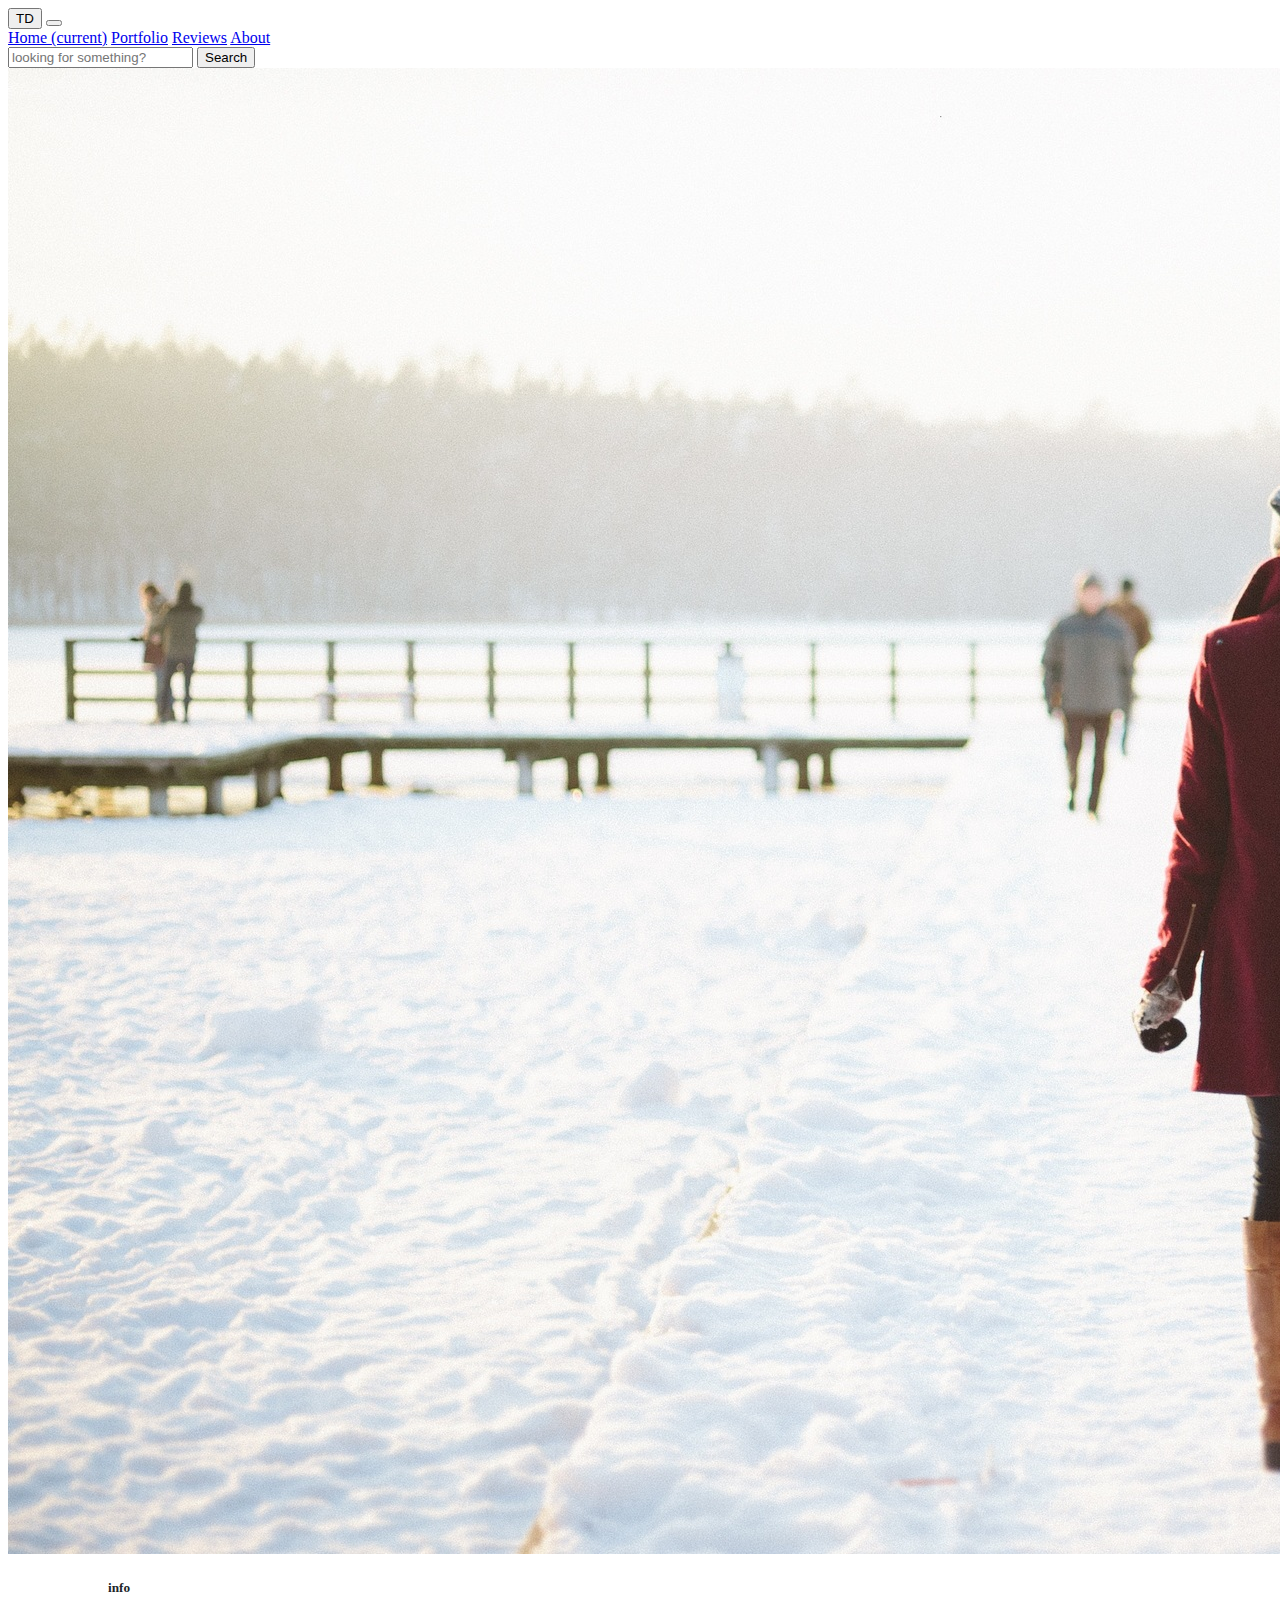
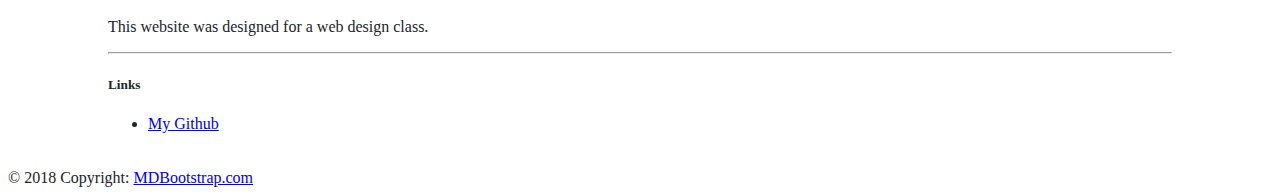
<file: index.html>
<!DOCTYPE html>
<html>
<head>
  <title>Taylor's Photo Site</title>
  <link rel="stylesheet" type="text/css" href="mystyle.css">
  <link rel="stylesheet" href="https://stackpath.bootstrapcdn.com/bootstrap/4.2.1/css/bootstrap.min.css" integrity="sha384-GJzZqFGwb1QTTN6wy59ffF1BuGJpLSa9DkKMp0DgiMDm4iYMj70gZWKYbI706tWS" crossorigin="anonymous">
  <script src="https://stackpath.bootstrapcdn.com/bootstrap/4.2.1/js/bootstrap.min.js" integrity="sha384-B0UglyR+jN6CkvvICOB2joaf5I4l3gm9GU6Hc1og6Ls7i6U/mkkaduKaBhlAXv9k" crossorigin="anonymous"></script>
</head>

<body>
  <nav class="navbar navbar-expand-lg sticky-top navbar-dark bg-dark">
    <button class="btn btn-outline-light my-2 my-sm-0">TD</button>
    <button class="navbar-toggler" type="button" data-toggle="collapse" data-target="#navbarNavAltMarkup" aria-controls="navbarNavAltMarkup" aria-expanded="false" aria-label="Toggle navigation">
      <span class="navbar-toggler-icon"></span>
    </button>
    <div class="collapse navbar-collapse" id="navbarNavAltMarkup">
      <div class="navbar-nav">
        <a class="nav-item nav-link active" href="index.html">Home <span class="sr-only">(current)</span></a>
        <a class="nav-item nav-link" href="portfolio.html">Portfolio</a>
        <a class="nav-item nav-link" href="reviews.html">Reviews</a>
        <a class="nav-item nav-link" href="about.html">About</a>
      </div>
    </div>
    <form class="form-inline">
      <input class="form-control mr-sm-2" type="search" placeholder="looking for something?" aria-label="Search">
      <button class="btn btn-outline-light my-2 my-sm-0" type="submit">Search</button>
    </form>
  </nav>
  <div class="main">
    <div style="padding-right: 0px">
        <img src="img/snow.jpg" class="img-fluid" alt="me">
      </div>
  </div>

  <!-- Footer -->
  <footer class="page-footer font-small blue pt-4">

    <!-- Footer Links -->
    <div class="container-fluid text-center text-md-left">

      <!-- Grid row -->
      <div class="row">

        <!-- Grid column -->
        <div class="col-md-6 mt-md-0 mt-3">

          <!-- Content -->
          <h5 class="text-uppercase">info</h5>
          <p>This website was designed for a web design class.</p>

        </div>
        <!-- Grid column -->

        <hr class="clearfix w-100 d-md-none pb-3">

        <!-- Grid column -->
        <div class="col-md-3 mb-md-0 mb-3">


          </div>
          <!-- Grid column -->

          <!-- Grid column -->
          <div class="col-md-3 mb-md-0 mb-3">
            <!-- Links -->
            <h5 class="text-uppercase">Links</h5>

            <ul class="list-unstyled">
              <li>
                <a href="https://github.com/BYU-CS-260-Winter-2019/lab-1-jtaylordall">My Github</a>
              </li>


          </div>
          <!-- Grid column -->

        </div>
        <!-- Grid row -->

      </div>
      <!-- Footer Links -->

      <!-- Copyright -->
      <div class="footer-copyright text-center py-3">© 2018 Copyright:
        <a href="https://mdbootstrap.com/education/bootstrap/"> MDBootstrap.com</a>
      </div>
      <!-- Copyright -->

    </footer>
    <!-- Footer -->


</body>
</html>
</file>
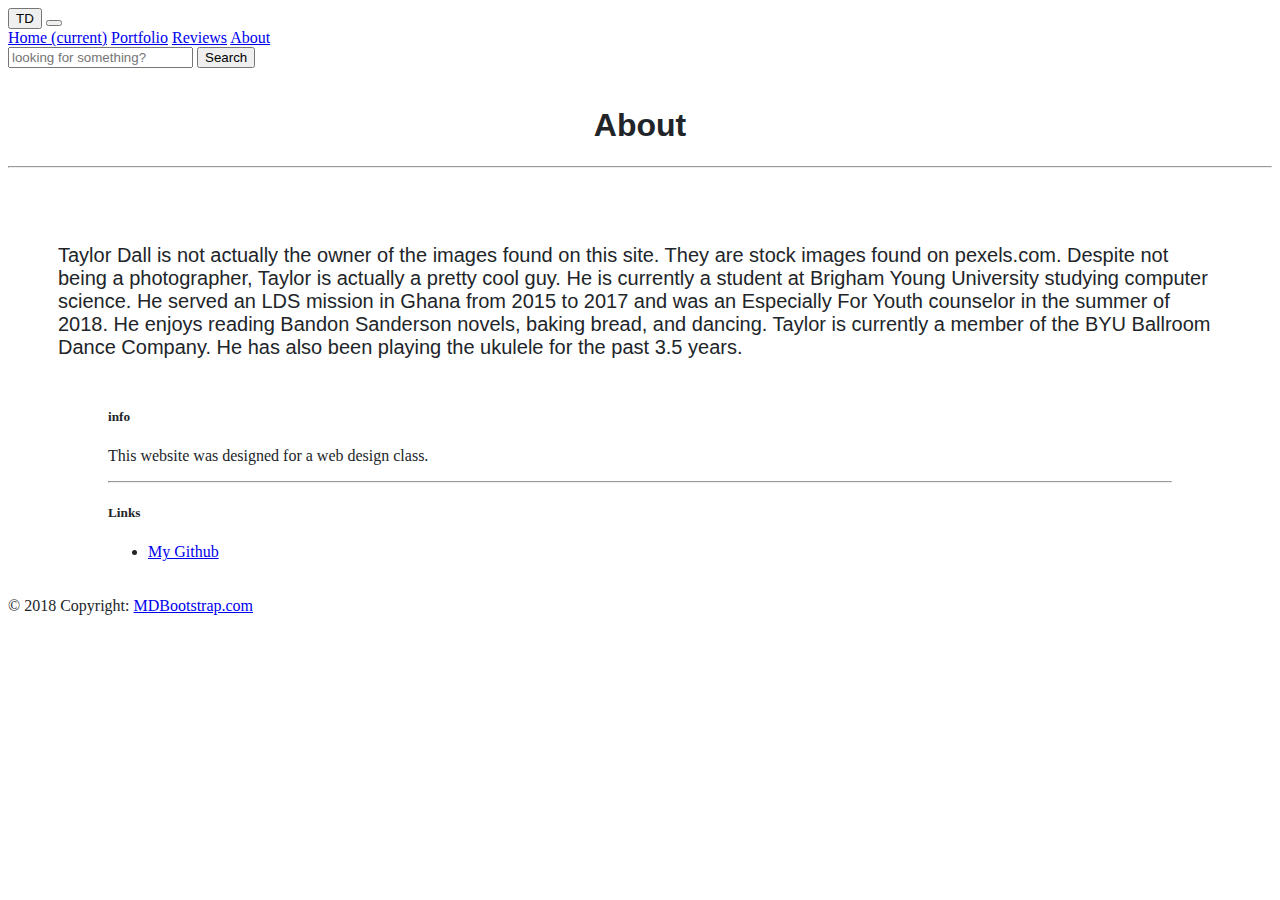
<file: about.html>
<!DOCTYPE html>
<html>
<head>
  <title>Taylor's Photo Site</title>
  <link rel="stylesheet" type="text/css" href="mystyle.css">
  <link rel="stylesheet" href="https://stackpath.bootstrapcdn.com/bootstrap/4.2.1/css/bootstrap.min.css" integrity="sha384-GJzZqFGwb1QTTN6wy59ffF1BuGJpLSa9DkKMp0DgiMDm4iYMj70gZWKYbI706tWS" crossorigin="anonymous">
  <script src="https://stackpath.bootstrapcdn.com/bootstrap/4.2.1/js/bootstrap.min.js" integrity="sha384-B0UglyR+jN6CkvvICOB2joaf5I4l3gm9GU6Hc1og6Ls7i6U/mkkaduKaBhlAXv9k" crossorigin="anonymous"></script>
</head>

<body>

  <nav class="navbar navbar-expand-lg sticky-top navbar-dark bg-dark">

    <button class="btn btn-outline-light my-2 my-sm-0">TD</button>

    <button class="navbar-toggler" type="button" data-toggle="collapse" data-target="#navbarNavAltMarkup" aria-controls="navbarNavAltMarkup" aria-expanded="false" aria-label="Toggle navigation">
      <span class="navbar-toggler-icon"></span>
    </button>

    <div class="collapse navbar-collapse" id="navbarNavAltMarkup">
      <div class="navbar-nav">
        <a class="nav-item nav-link" href="index.html">Home <span class="sr-only">(current)</span></a>
        <a class="nav-item nav-link" href="portfolio.html">Portfolio</a>
        <a class="nav-item nav-link" href="reviews.html">Reviews</a>
        <a class="nav-item nav-link active" href="about.html">About</a>
      </div>

    </div>

    <form class="form-inline">
      <input class="form-control mr-sm-2" type="search" placeholder="looking for something?" aria-label="Search">
      <button class="btn btn-outline-light my-2 my-sm-0" type="submit">Search</button>
    </form>

  </nav>

  <br>
  <h1 class="main port">About</h1>
  <hr>
  <br>

  <div class="ab main">
    <p>Taylor Dall is not actually the owner of the images found on this site.
      They are stock images found on pexels.com. Despite not being a
      photographer, Taylor is actually a pretty cool guy. He is currently a
      student at Brigham Young University studying computer science. He served
      an LDS mission in Ghana from 2015 to 2017 and was an Especially For Youth
      counselor in the summer of 2018. He enjoys reading Bandon Sanderson
      novels, baking bread, and dancing. Taylor is currently a member of the BYU
      Ballroom Dance Company. He has also been playing the ukulele for the past
      3.5 years.

    </p>
  </div>

  <!-- Footer -->
  <footer class="page-footer font-small blue pt-4" style="float: bottom">

    <!-- Footer Links -->
    <div class="container-fluid text-center text-md-left">

      <!-- Grid row -->
      <div class="row">

        <!-- Grid column -->
        <div class="col-md-6 mt-md-0 mt-3">

          <!-- Content -->
          <h5 class="text-uppercase">info</h5>
          <p>This website was designed for a web design class.</p>

        </div>
        <!-- Grid column -->

        <hr class="clearfix w-100 d-md-none pb-3">

        <!-- Grid column -->
        <div class="col-md-3 mb-md-0 mb-3">


          </div>
          <!-- Grid column -->

          <!-- Grid column -->
          <div class="col-md-3 mb-md-0 mb-3">
            <!-- Links -->
            <h5 class="text-uppercase">Links</h5>

            <ul class="list-unstyled">
              <li>
                <a href="https://github.com/BYU-CS-260-Winter-2019/lab-1-jtaylordall">My Github</a>
              </li>


          </div>
          <!-- Grid column -->

        </div>
        <!-- Grid row -->

      </div>
      <!-- Footer Links -->

      <!-- Copyright -->
      <div class="footer-copyright text-center py-3">© 2018 Copyright:
        <a href="https://mdbootstrap.com/education/bootstrap/"> MDBootstrap.com</a>
      </div>
      <!-- Copyright -->

    </footer>
    <!-- Footer -->

</body>
</html>
</file>
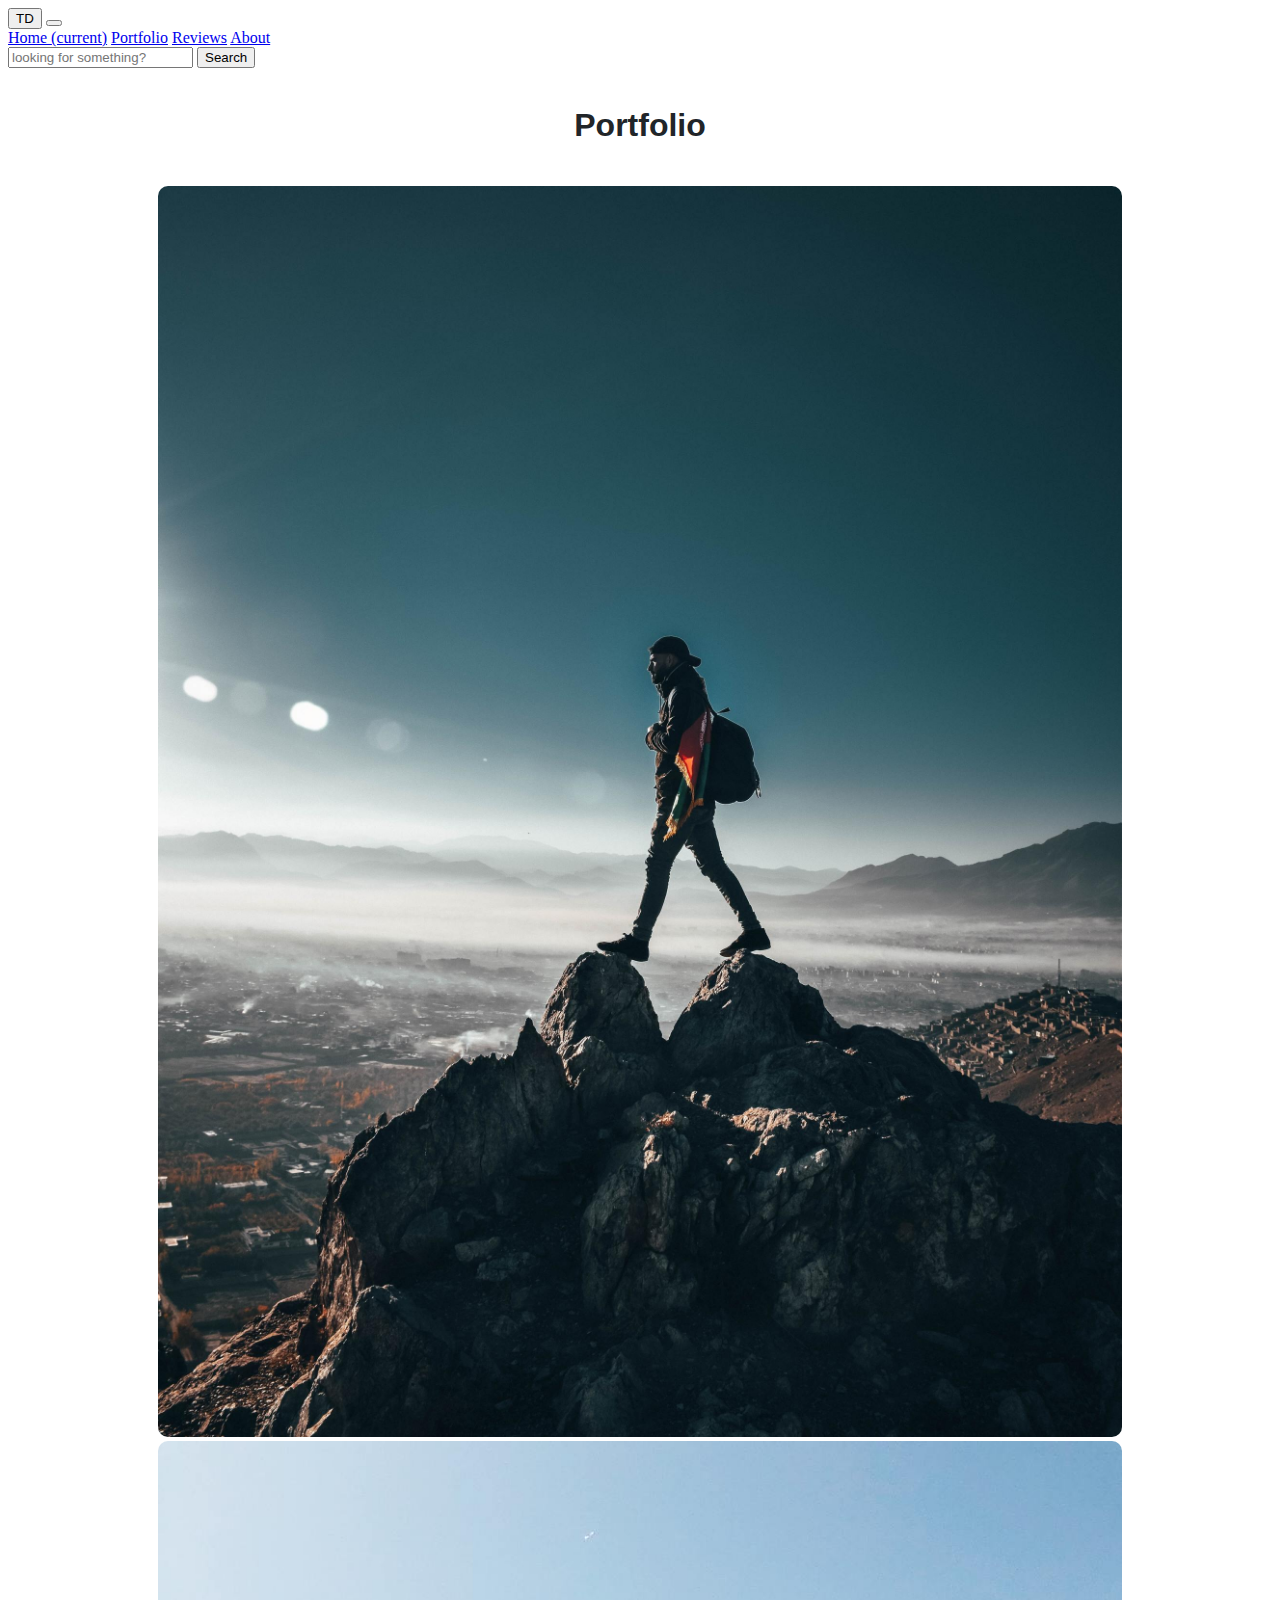
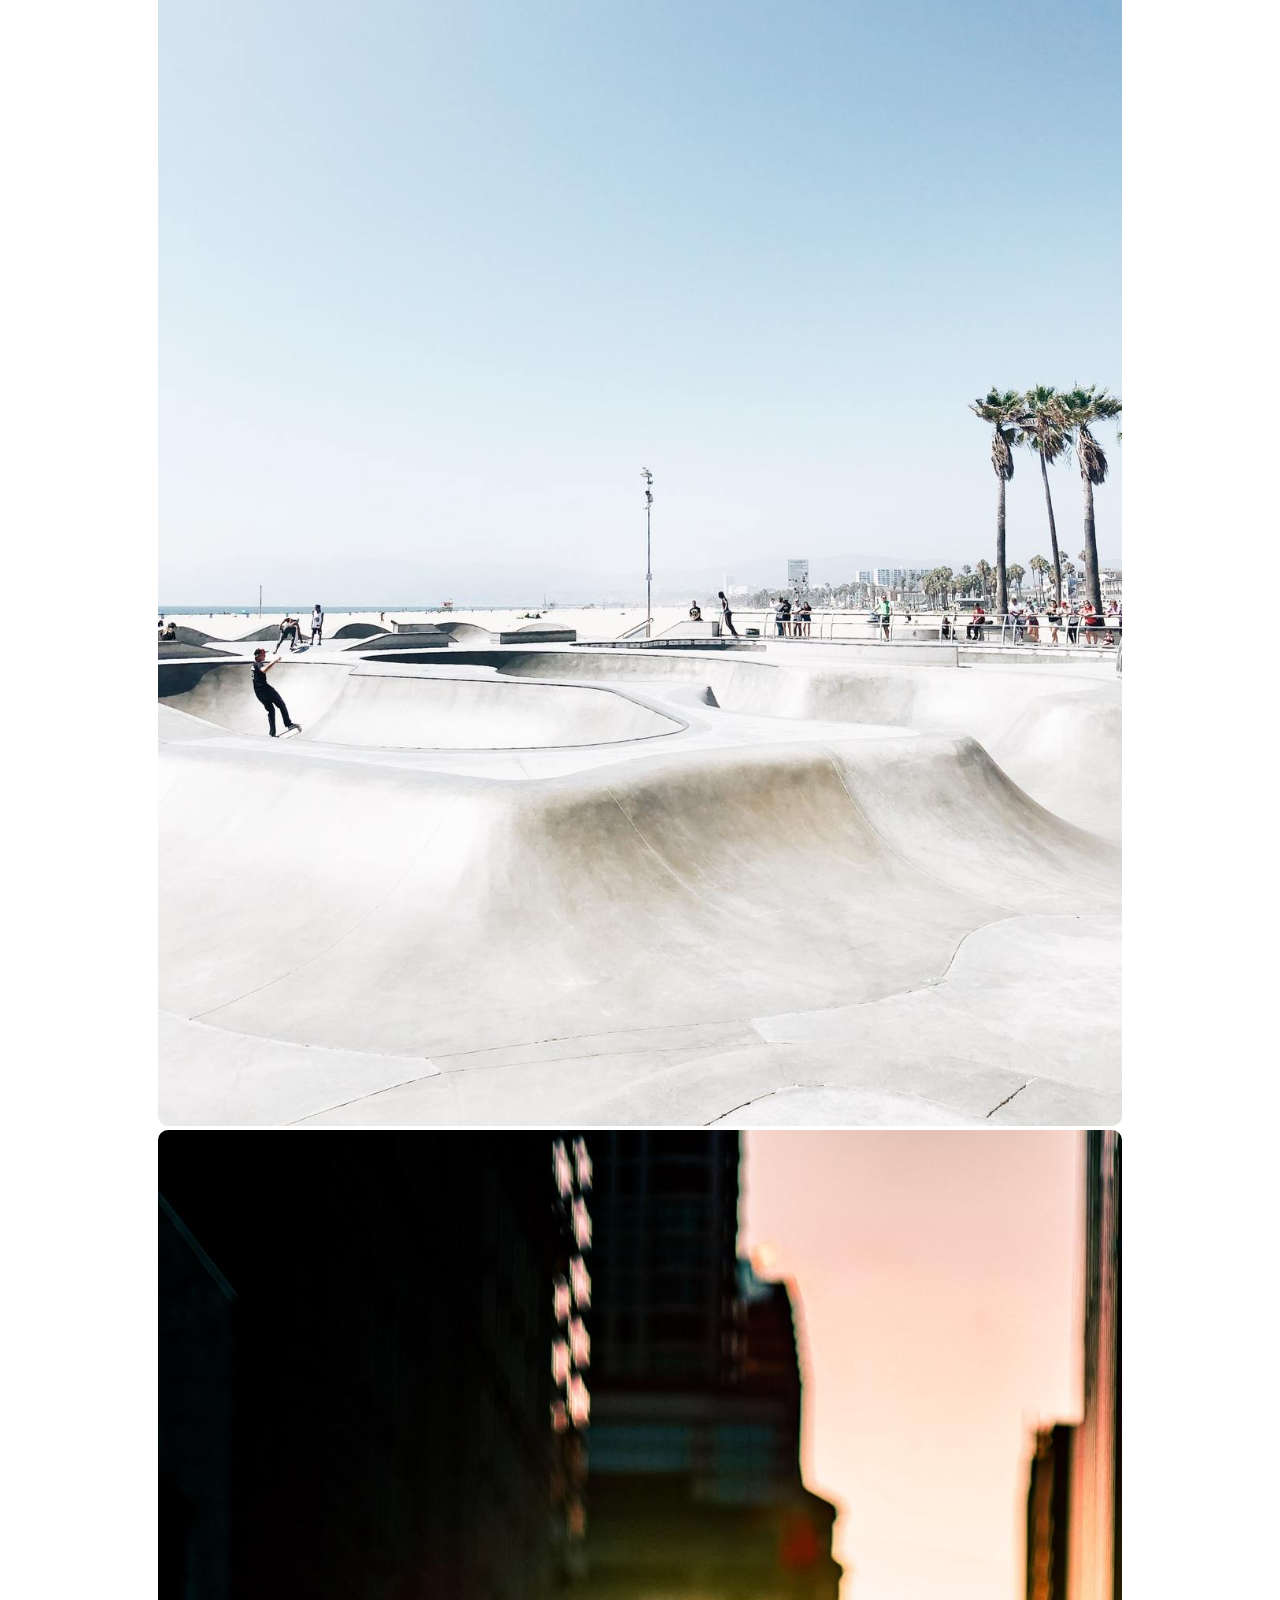
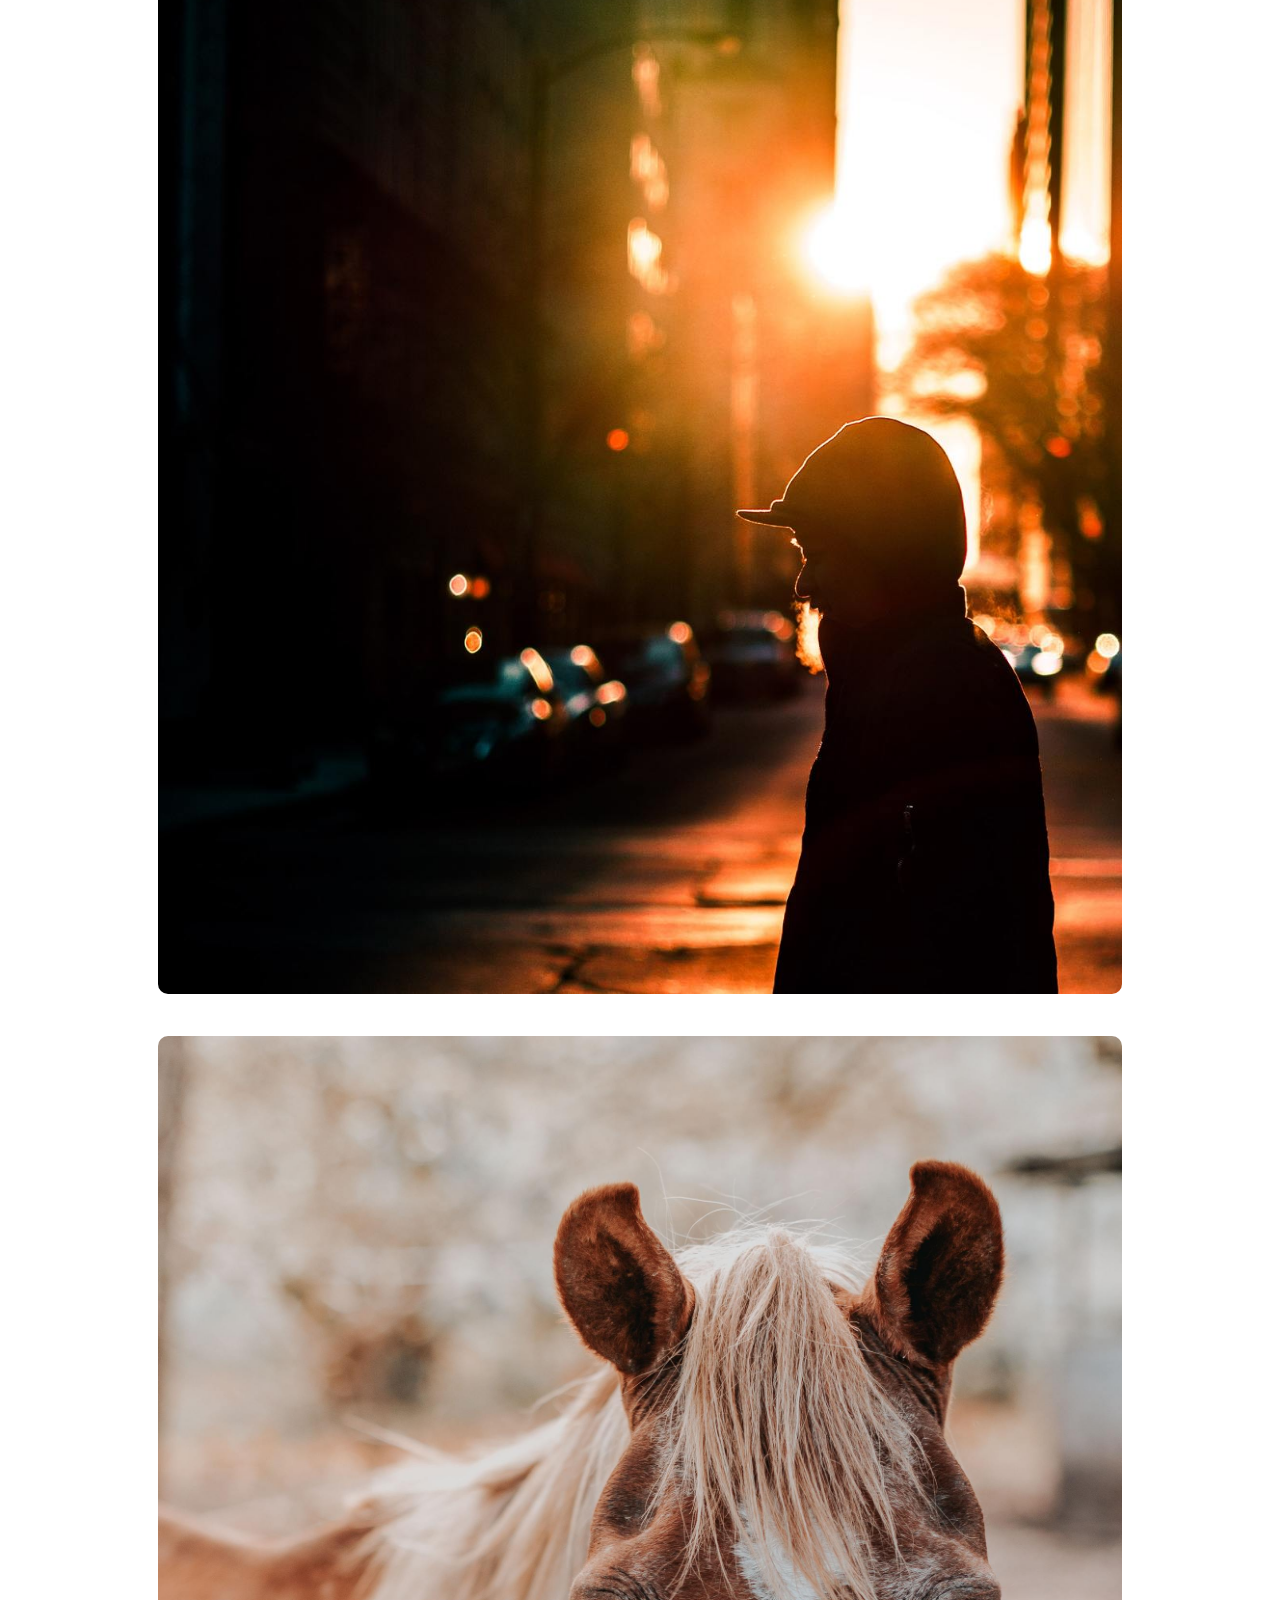
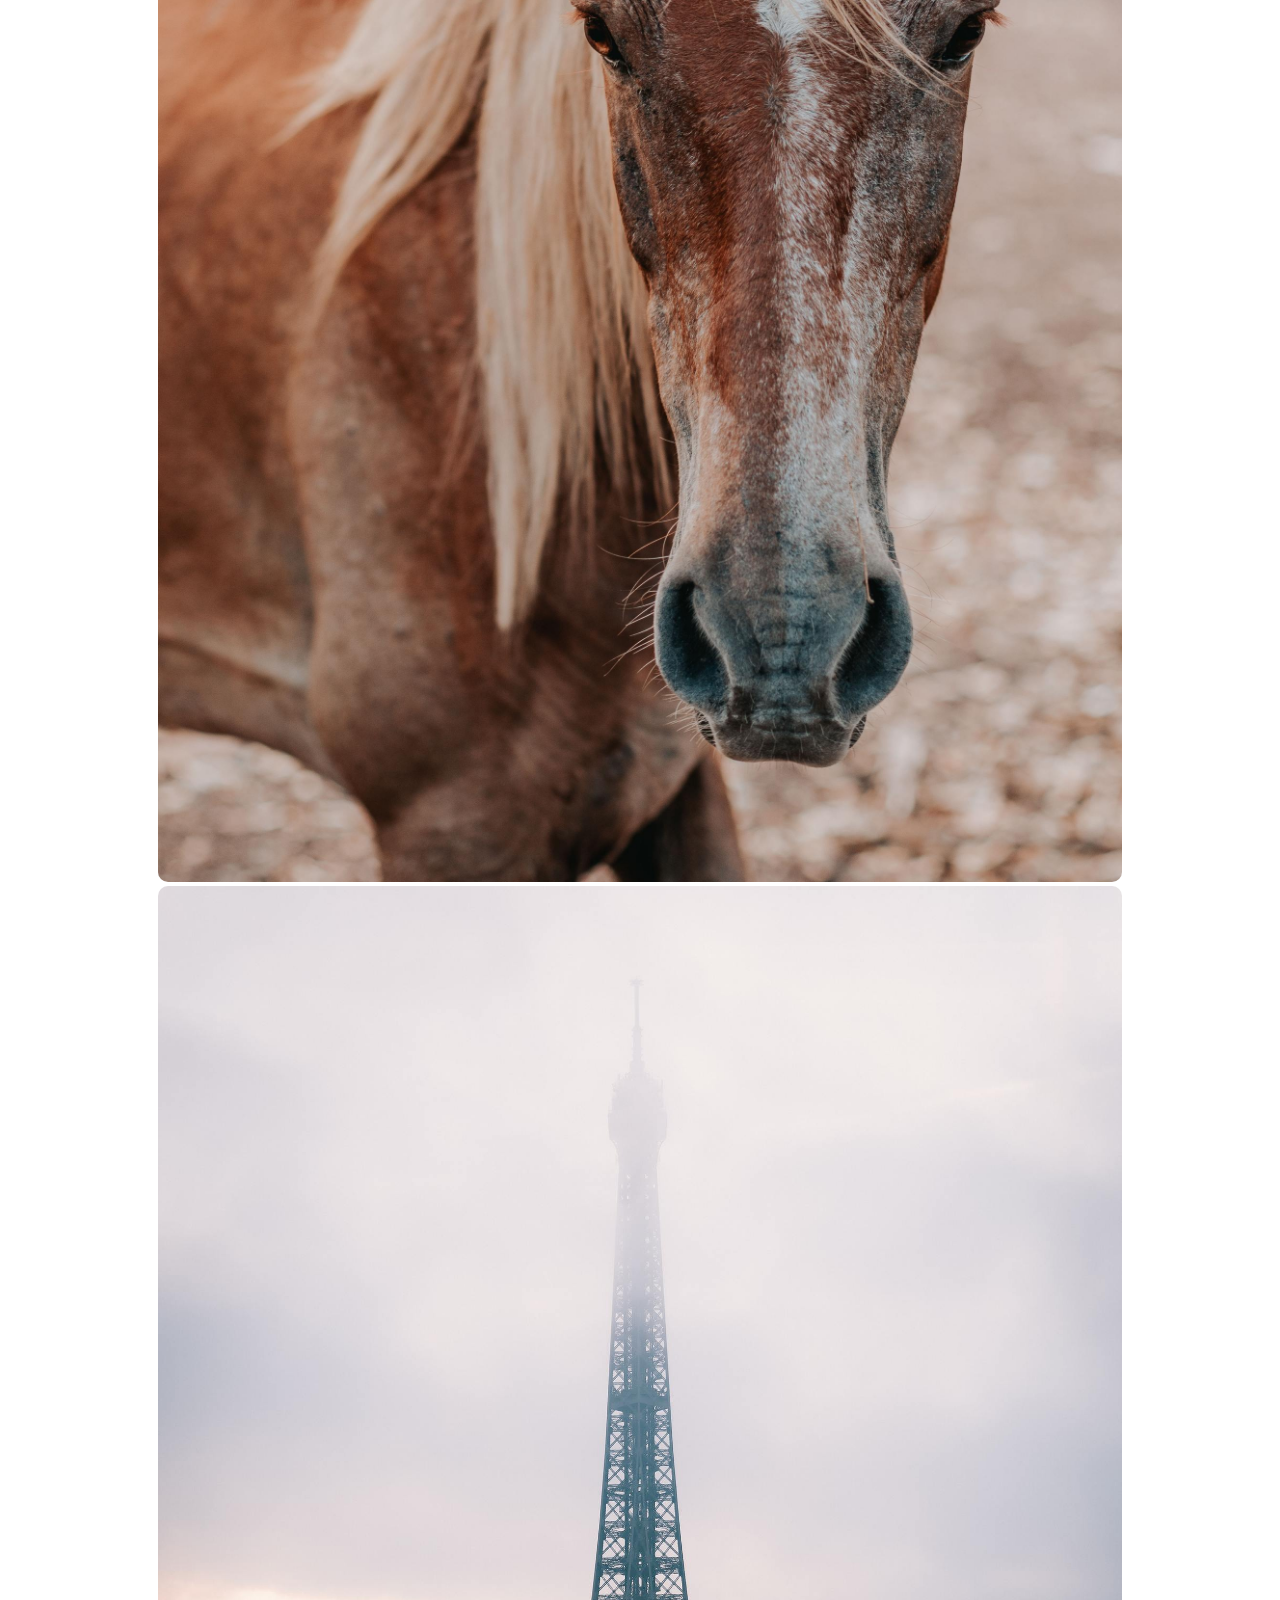
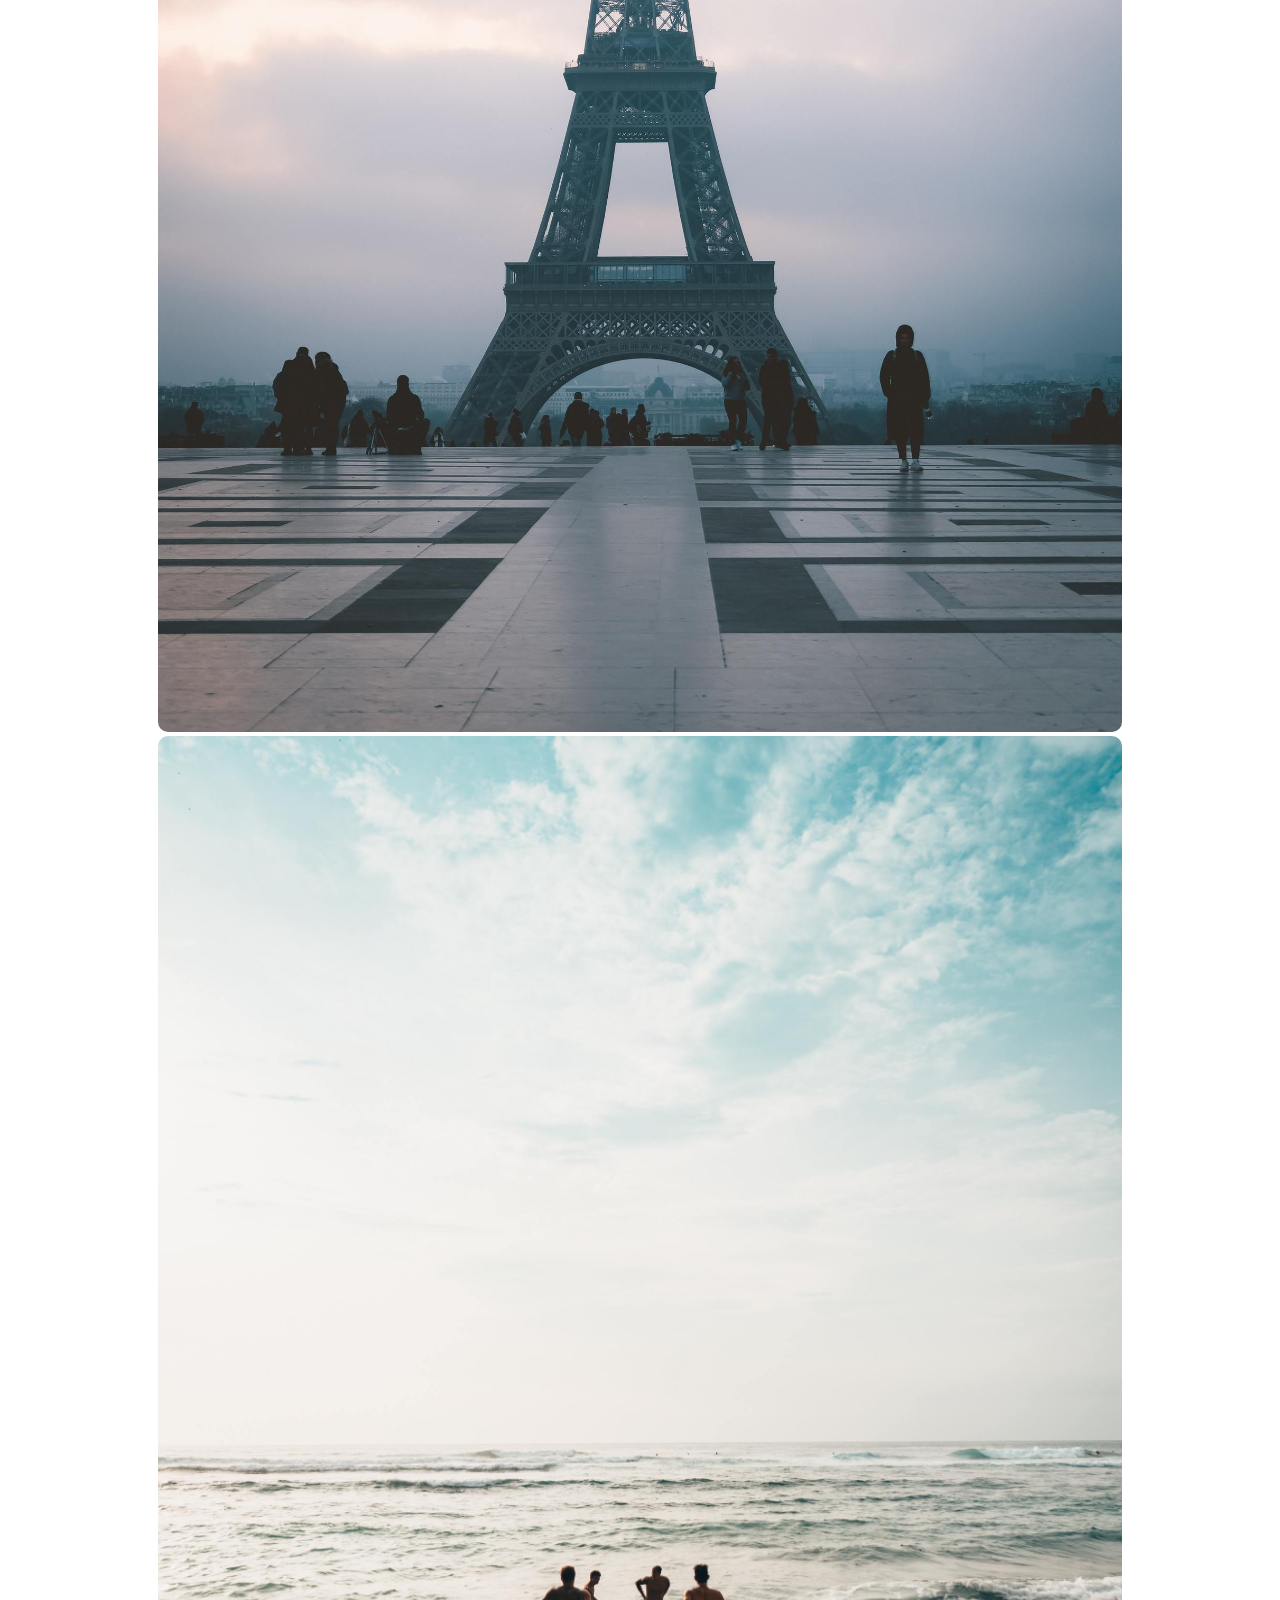
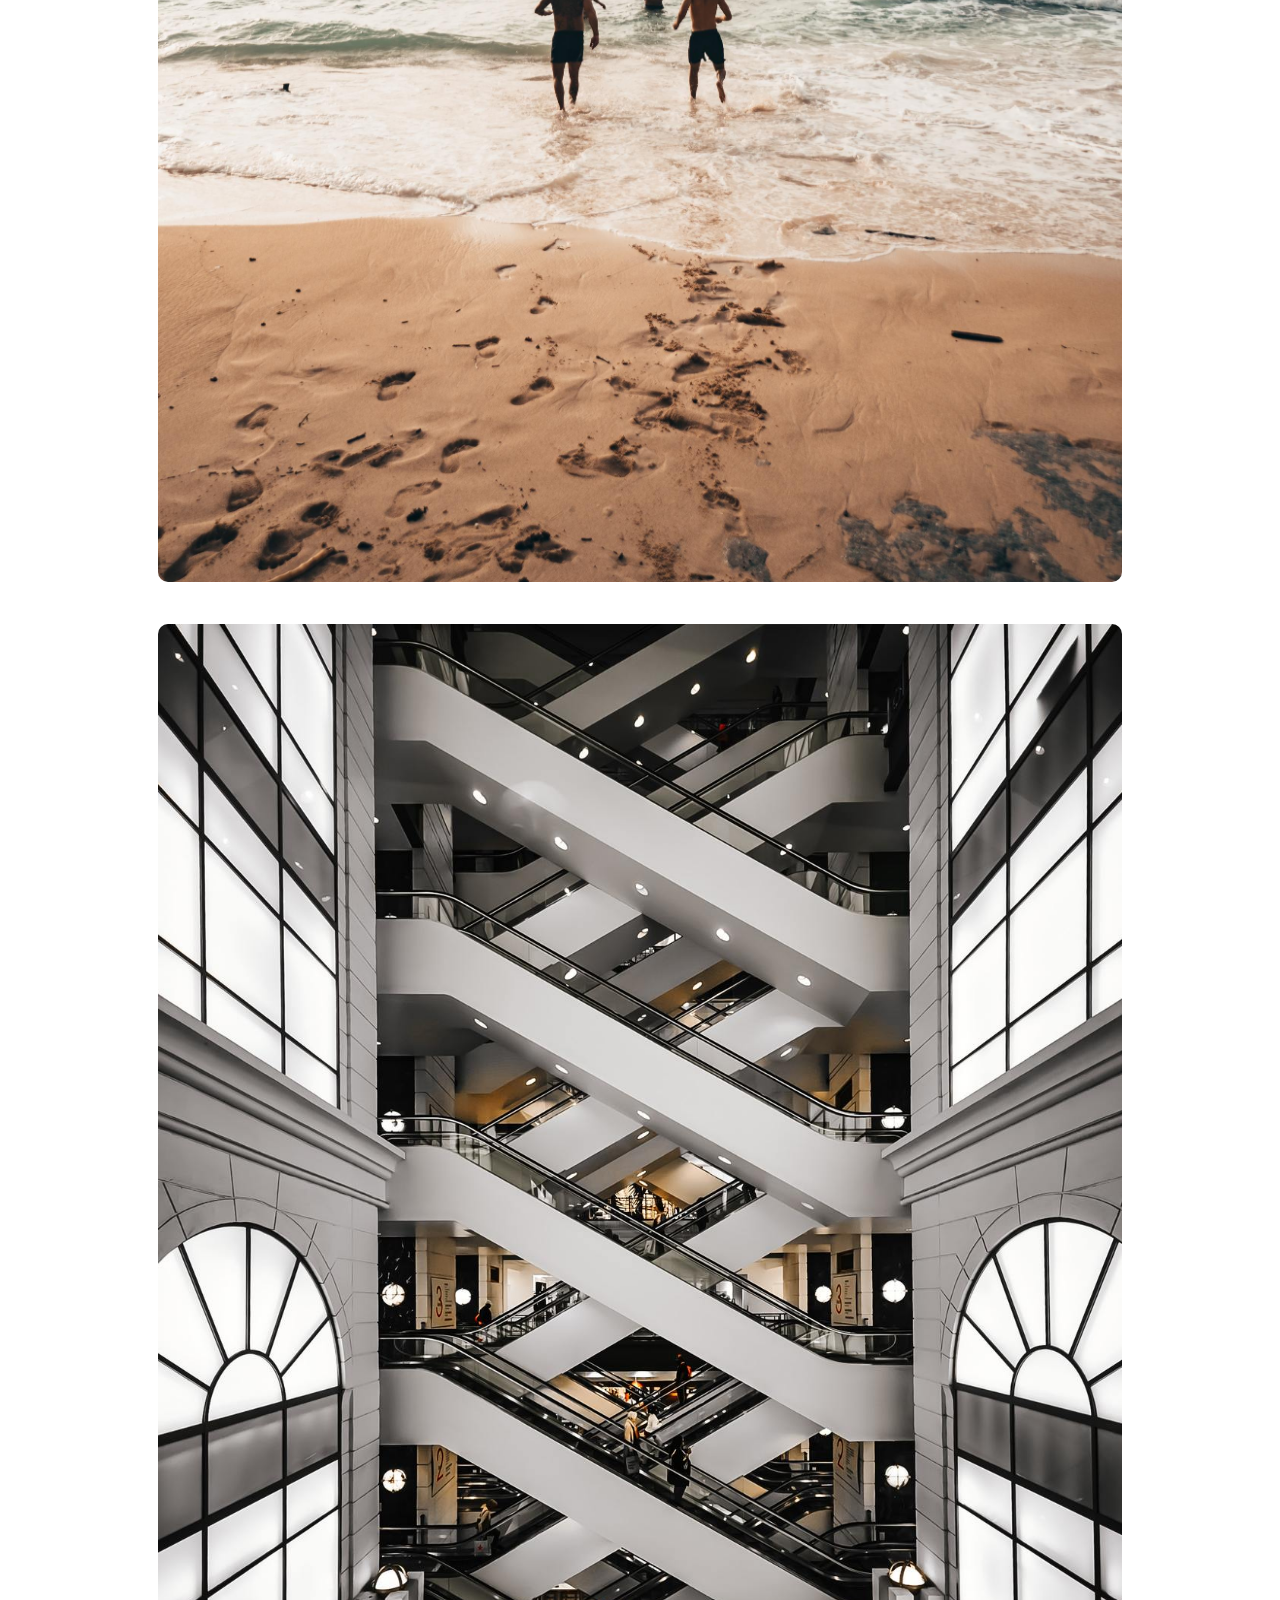
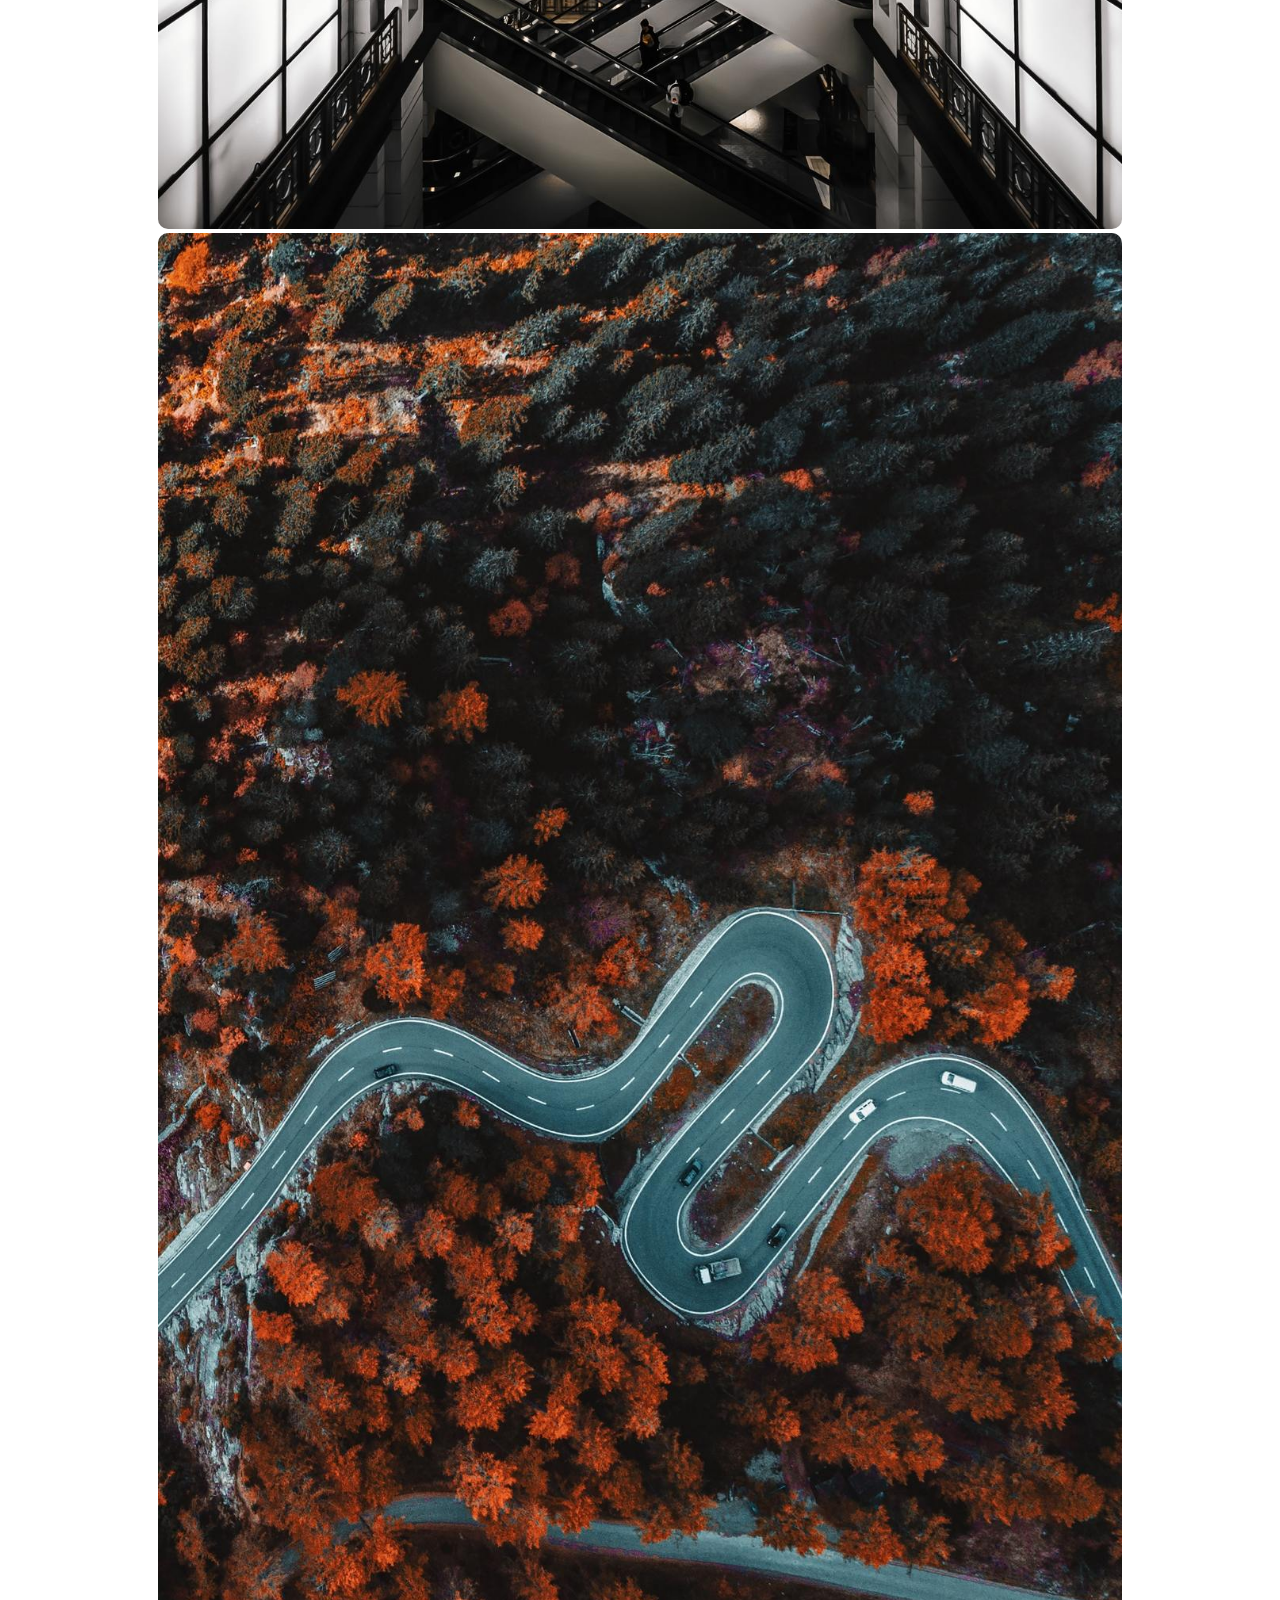
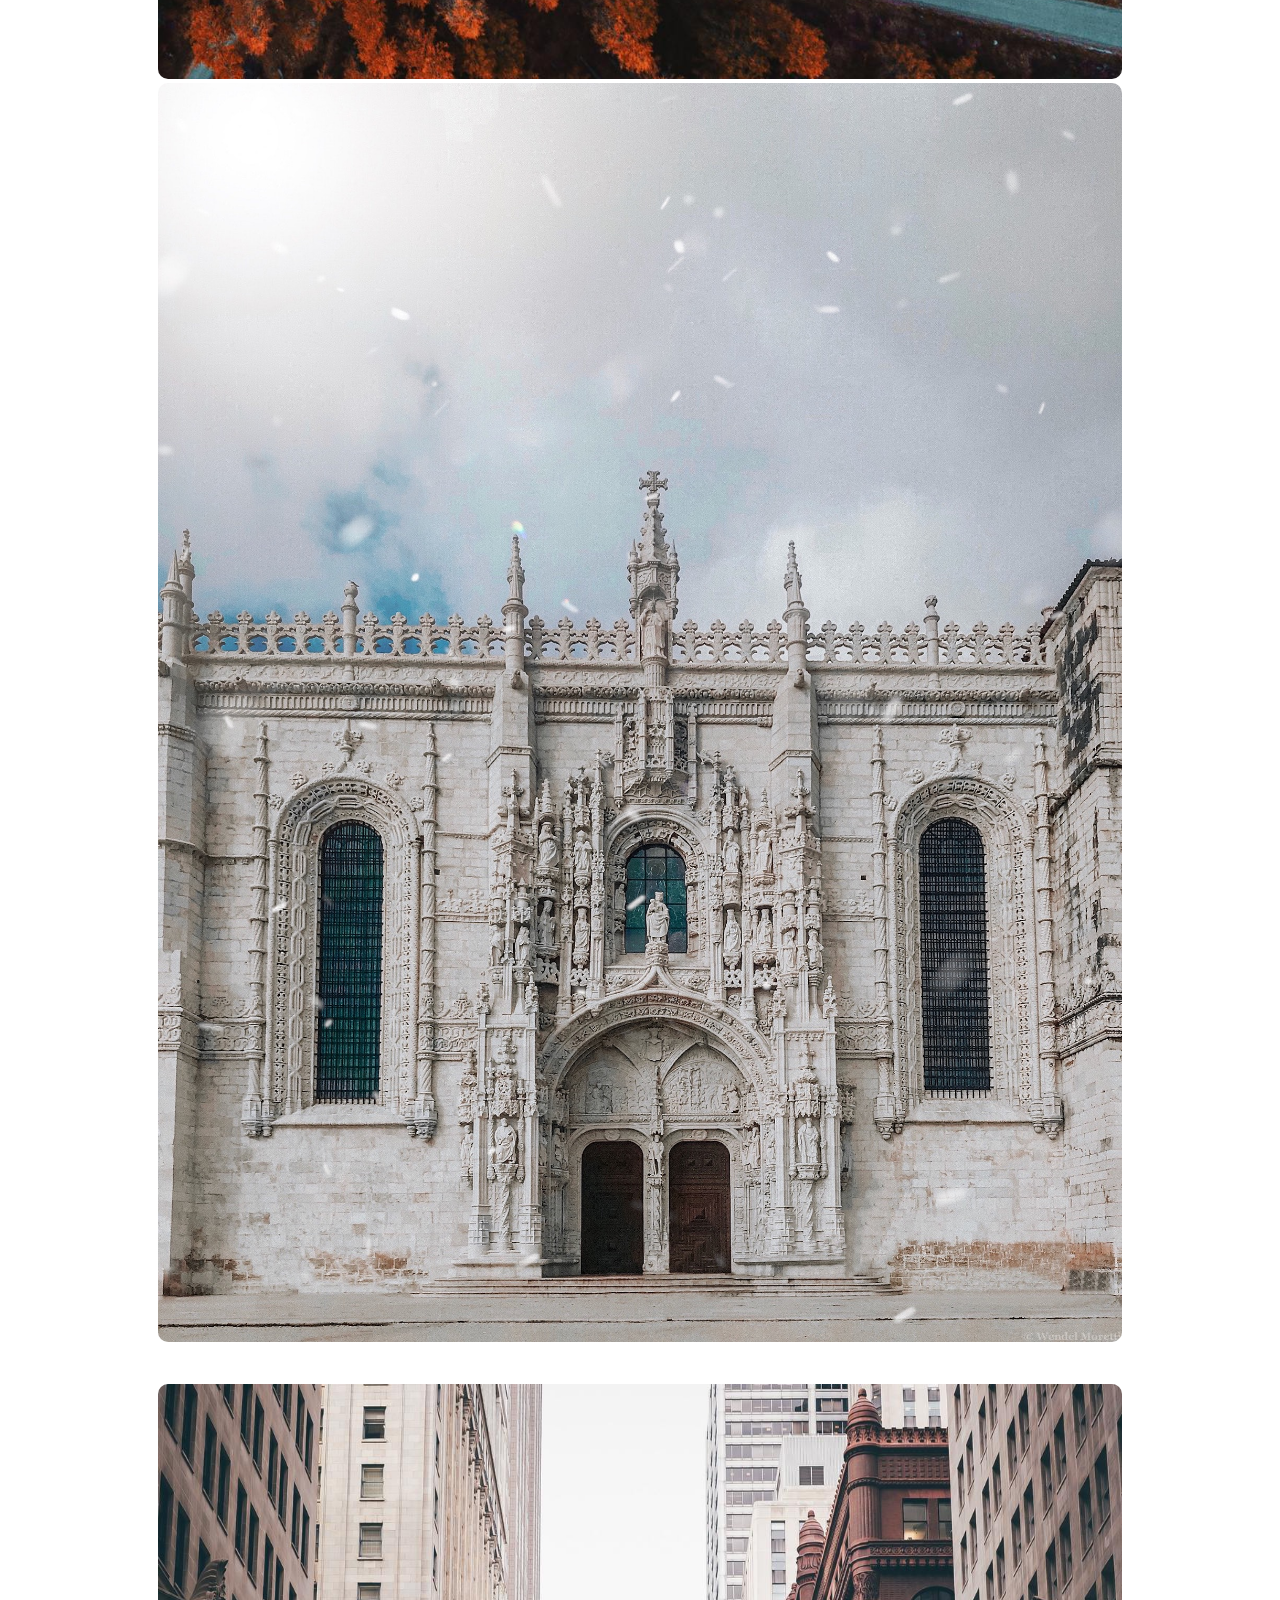
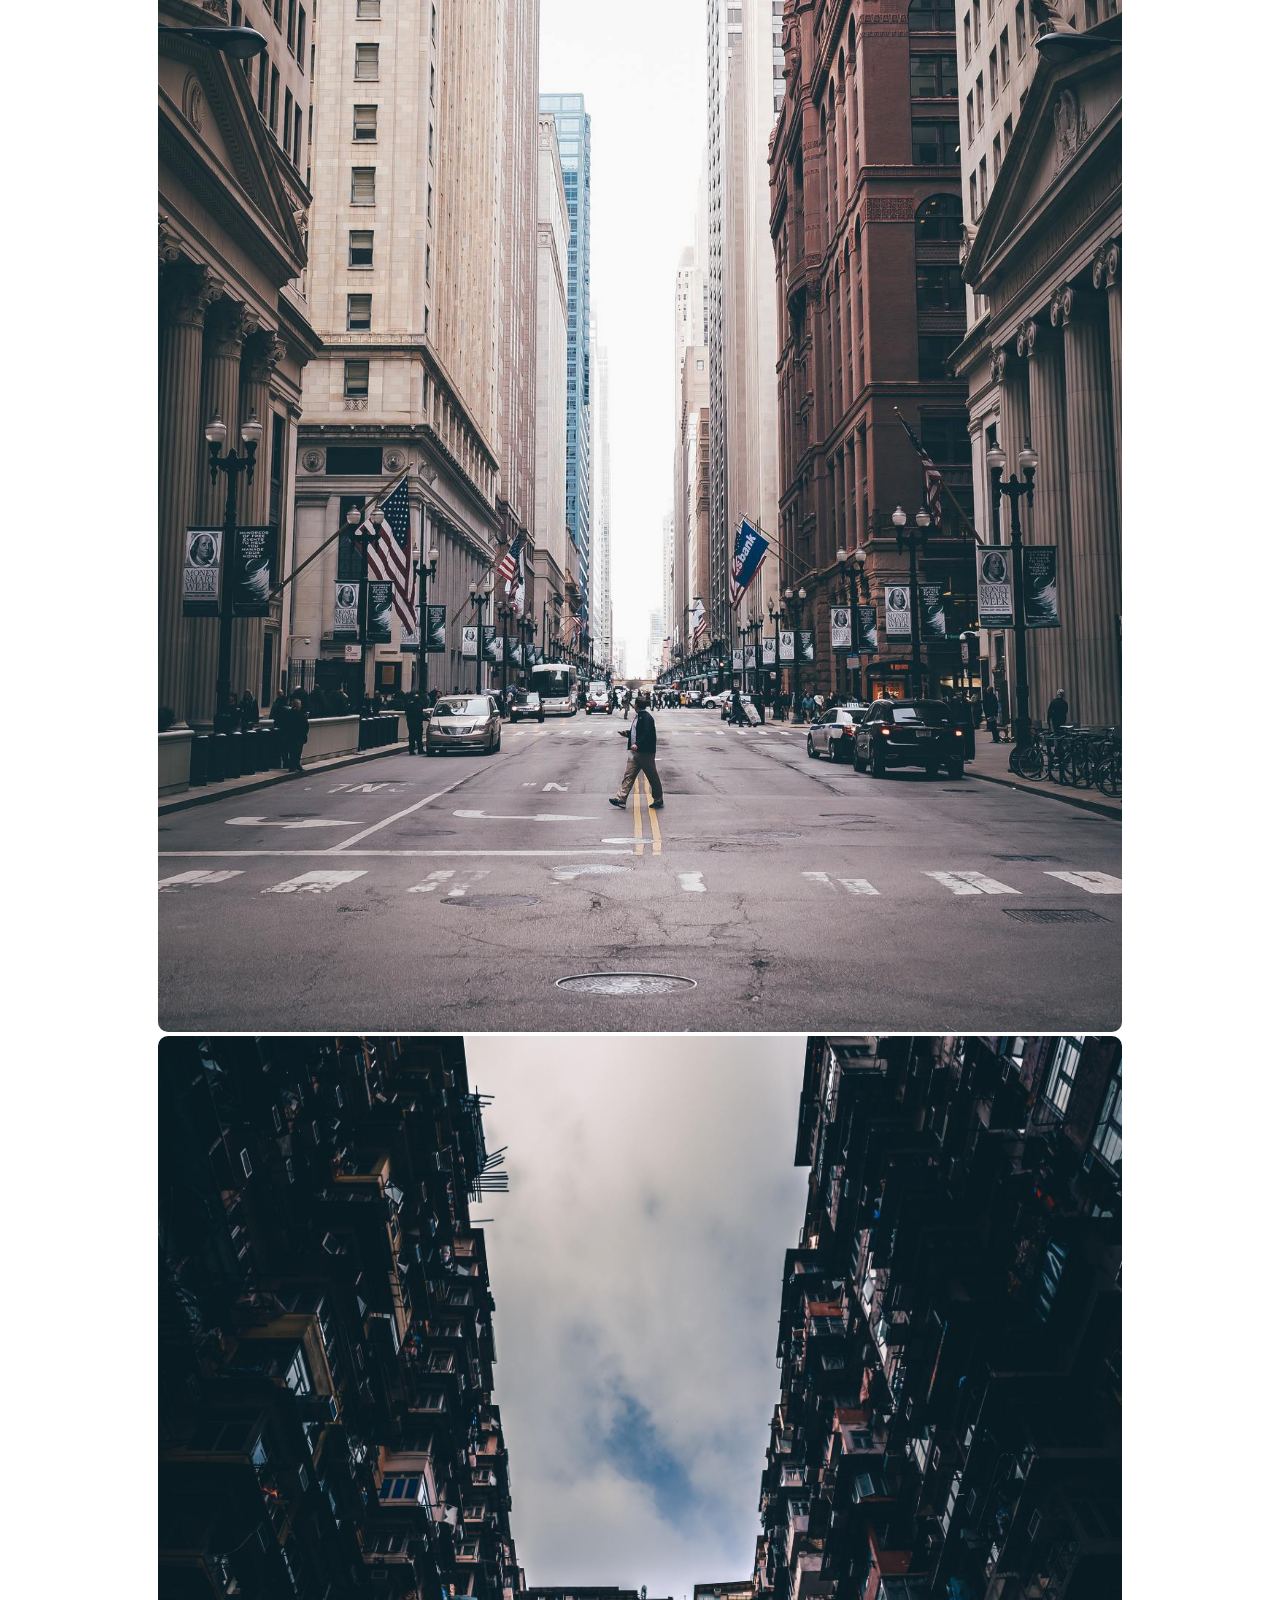
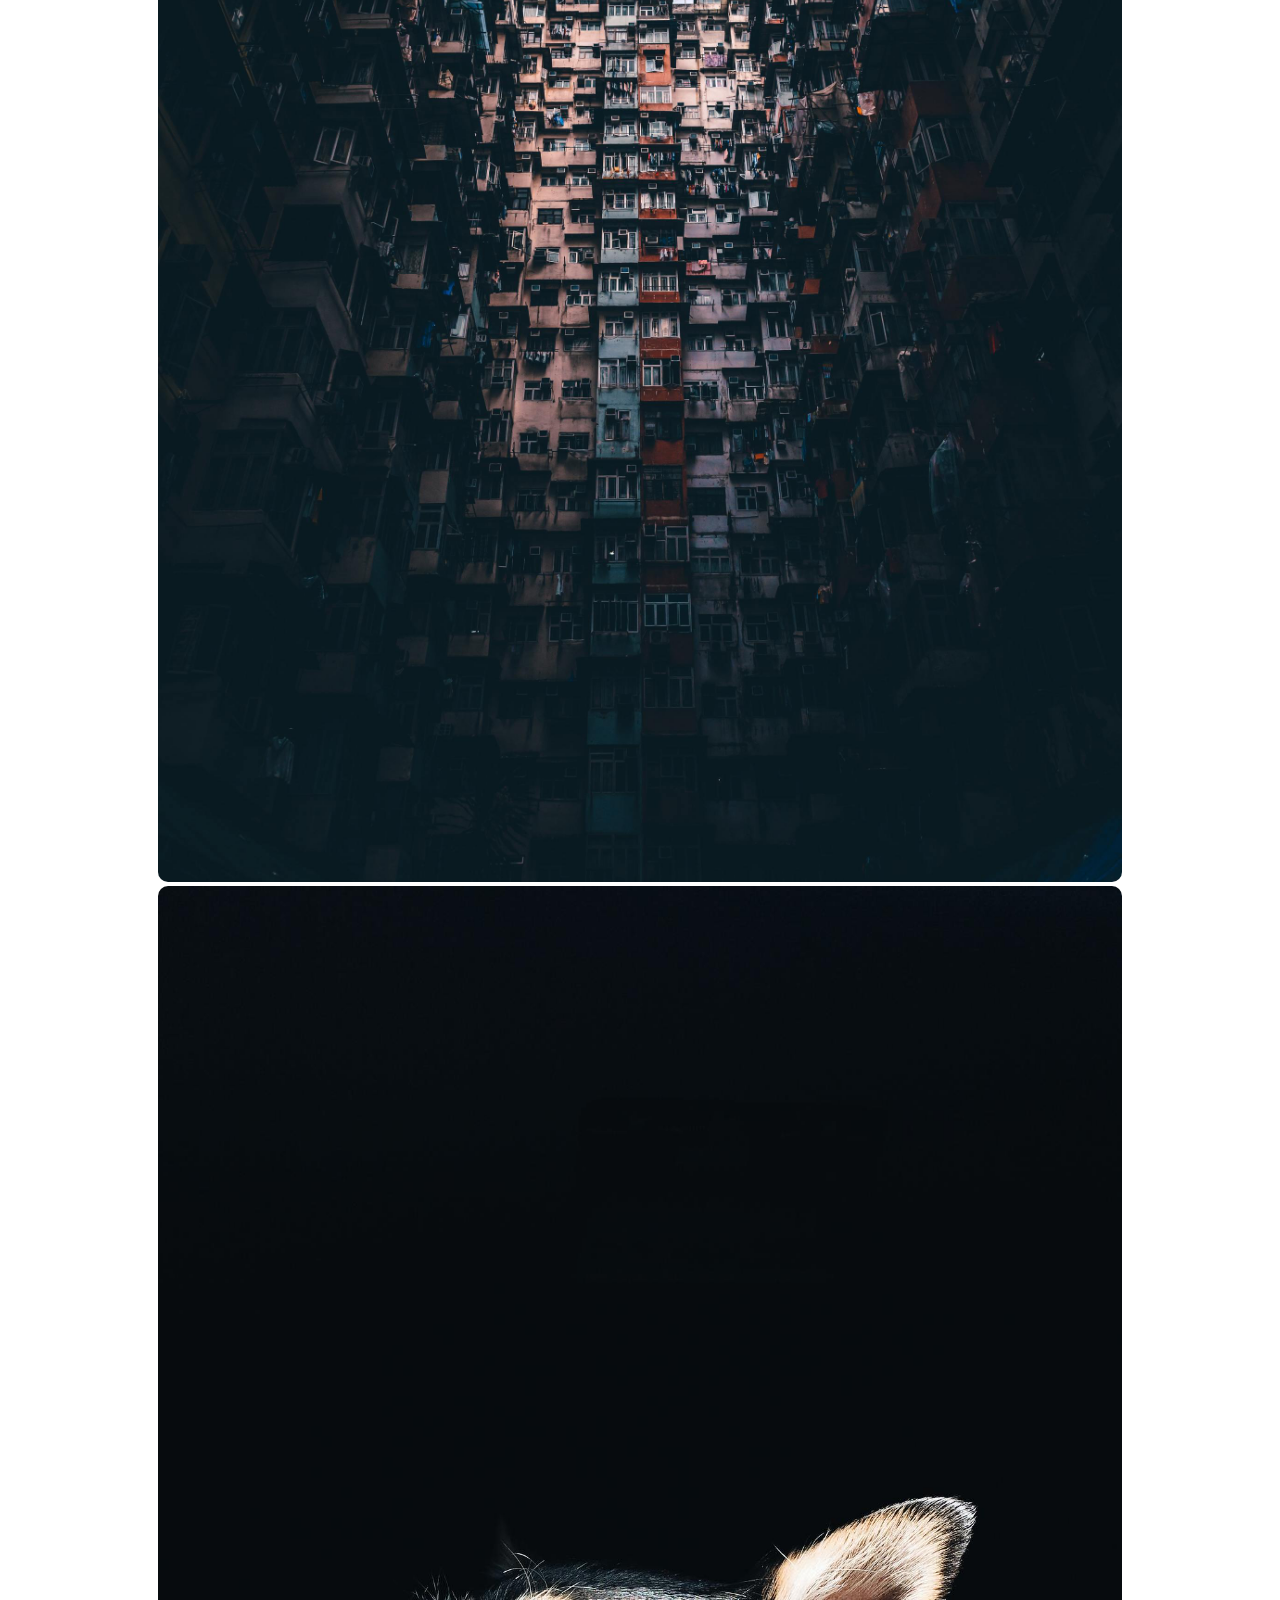
<file: portfolio.html>
<!DOCTYPE html>
<html>
<head>
  <title>Taylor's Photo Site</title>
  <link rel="stylesheet" type="text/css" href="mystyle.css">
  <link rel="stylesheet" href="https://stackpath.bootstrapcdn.com/bootstrap/4.2.1/css/bootstrap.min.css" integrity="sha384-GJzZqFGwb1QTTN6wy59ffF1BuGJpLSa9DkKMp0DgiMDm4iYMj70gZWKYbI706tWS" crossorigin="anonymous">
  <script src="https://stackpath.bootstrapcdn.com/bootstrap/4.2.1/js/bootstrap.min.js" integrity="sha384-B0UglyR+jN6CkvvICOB2joaf5I4l3gm9GU6Hc1og6Ls7i6U/mkkaduKaBhlAXv9k" crossorigin="anonymous"></script>
</head>

<body>

  <nav class="navbar navbar-expand-lg sticky-top navbar-dark bg-dark">

    <button class="btn btn-outline-light my-2 my-sm-0">TD</button>

    <button class="navbar-toggler" type="button" data-toggle="collapse" data-target="#navbarNavAltMarkup" aria-controls="navbarNavAltMarkup" aria-expanded="false" aria-label="Toggle navigation">
      <span class="navbar-toggler-icon"></span>
    </button>

    <div class="collapse navbar-collapse" id="navbarNavAltMarkup">
      <div class="navbar-nav">
        <a class="nav-item nav-link" href="index.html">Home <span class="sr-only">(current)</span></a>
        <a class="nav-item nav-link active" href="portfolio.html">Portfolio</a>
        <a class="nav-item nav-link" href="reviews.html">Reviews</a>
        <a class="nav-item nav-link" href="about.html">About</a>
      </div>

    </div>

    <form class="form-inline">
      <input class="form-control mr-sm-2" type="search" placeholder="looking for something?" aria-label="Search">
      <button class="btn btn-outline-light my-2 my-sm-0" type="submit">Search</button>
    </form>

  </nav>

  <br>
  <h1 class="main por">Portfolio</h1>

  <div class="g">
    <div class="row">
      <div class="cust col-sm-4" style="text-align: center">
        <img class="port" src="img/Adventure.jpg" alt="Adventure" width="100%">
      </div>

      <div class="cust col-sm-4" style="text-align: center">
        <img class="port" src="img/Skatepark.jpg" alt="Skatepark" width="100%">
      </div>

      <div class="cust col-sm-4" style="text-align: center">
        <img class="port" src="img/Afterglow.jpg" alt="Afterglow" width="100%">
      </div>
      <br>
    </div>
    <div class="row">
      <div class="cust col-sm-4" style="text-align: center">
        <img class="port" src="img/Horse.jpg" alt="Horse" width="100%">
      </div>

      <div class="cust col-sm-4" style="text-align: center">
        <img class="port" src="img/Eiffel.jpg" alt="Eiffel" width="100%">
      </div>

      <div class="cust col-sm-4" style="text-align: center">
        <img class="port" src="img/Beach.jpg" alt="Beach" width="100%">
      </div>
    </div>
    <br>
    <div class="row">
      <div class="cust col-sm-4" style="text-align: center">
        <img class="port" src="img/Architect.jpg" alt="Architect" width="100%">
      </div>

      <div class="cust col-sm-4" style="text-align: center">
        <img class="port" src="img/Ariel.jpg" alt="Ariel" width="100%">
      </div>
      <div class="cust col-sm-4" style="text-align: center">
        <img class="port" src="img/Cathedral.jpg" alt="Cathedral" width="100%">
      </div>
    </div>
    <br>
    <div class="row">
      <div class="cust col-sm-4" style="text-align: center">
        <img class="port" src="img/Chicago.jpg" alt="Chicago" width="100%">
      </div>

      <div class="cust col-sm-4" style="text-align: center">
        <img class="port" src="img/Apartments.jpg" alt="Apartments" width="100%">
      </div>

      <div class="cust col-sm-4" style="text-align: center">
        <img class="port" src="img/Dog.jpg" alt="Dog" width="100%">
      </div>
    </div>
    <br>
    <div class="row">
      <div class="cust col-sm-4" style="text-align: center">
        <img class="port" src="img/Train.jpg" alt="Train" width="100%">
      </div>
      <div class="cust col-sm-4" style="text-align: center">
        <img class="port" src="img/Monkey.jpg" alt="Monkey" width="100%">
      </div>

      <div class="cust col-sm-4" style="text-align: center">
        <img class="port" src="img/Run.jpg" alt="Run" width="100%">
      </div>
    </div>
    <br>
    <div class="row">
      <div class="cust col-sm-4" style="text-align: center">
        <img class="port" src="img/Bay.jpg" alt="Bay" width="100%">
      </div>

      <div class="cust col-sm-4" style="text-align: center">
        <img class="port" src="img/Reflection.jpg" alt="Reflection" width="100%">
      </div>

      <div class="cust col-sm-4" style="text-align: center">
        <img class="port" src="img/Archway.jpg" alt="Archway" width="100%">
      </div>
    </div>
    <br>
    <div class="row">
      <div class="cust col-sm-4" style="text-align: center" style="text-align: center">
        <img class="port" src="img/snow.jpg" alt="Snow" width="100%">
      </div>
      <div class="cust col-sm-4" style="text-align: center" style="text-align: center">
        <img class="port" src="img/Lake.jpg" alt="Lake" width="100%">
      </div>
      <div class="cust col-sm-4" style="text-align: center" style="text-align: center">
        <img class="port" src="img/office.jpg" alt="Office" width="100%">
      </div>
    </div>
  </div>

  <!-- Footer -->
  <footer class="page-footer font-small blue pt-4">

    <!-- Footer Links -->
    <div class="container-fluid text-center text-md-left">

      <!-- Grid row -->
      <div class="row">

        <!-- Grid column -->
        <div class="col-md-6 mt-md-0 mt-3">

          <!-- Content -->
          <h5 class="text-uppercase">info</h5>
          <p>This website was designed for a web design class.</p>

        </div>
        <!-- Grid column -->

        <hr class="clearfix w-100 d-md-none pb-3">

        <!-- Grid column -->
        <div class="col-md-3 mb-md-0 mb-3">


          </div>
          <!-- Grid column -->

          <!-- Grid column -->
          <div class="col-md-3 mb-md-0 mb-3">
            <!-- Links -->
            <h5 class="text-uppercase">Links</h5>

            <ul class="list-unstyled">
              <li>
                <a href="https://github.com/BYU-CS-260-Winter-2019/lab-1-jtaylordall">My Github</a>
              </li>


          </div>
          <!-- Grid column -->

        </div>
        <!-- Grid row -->

      </div>
      <!-- Footer Links -->

      <!-- Copyright -->
      <div class="footer-copyright text-center py-3">© 2018 Copyright:
        <a href="https://mdbootstrap.com/education/bootstrap/"> MDBootstrap.com</a>
      </div>
      <!-- Copyright -->

    </footer>
    <!-- Footer -->


</body>
</html>
</file>
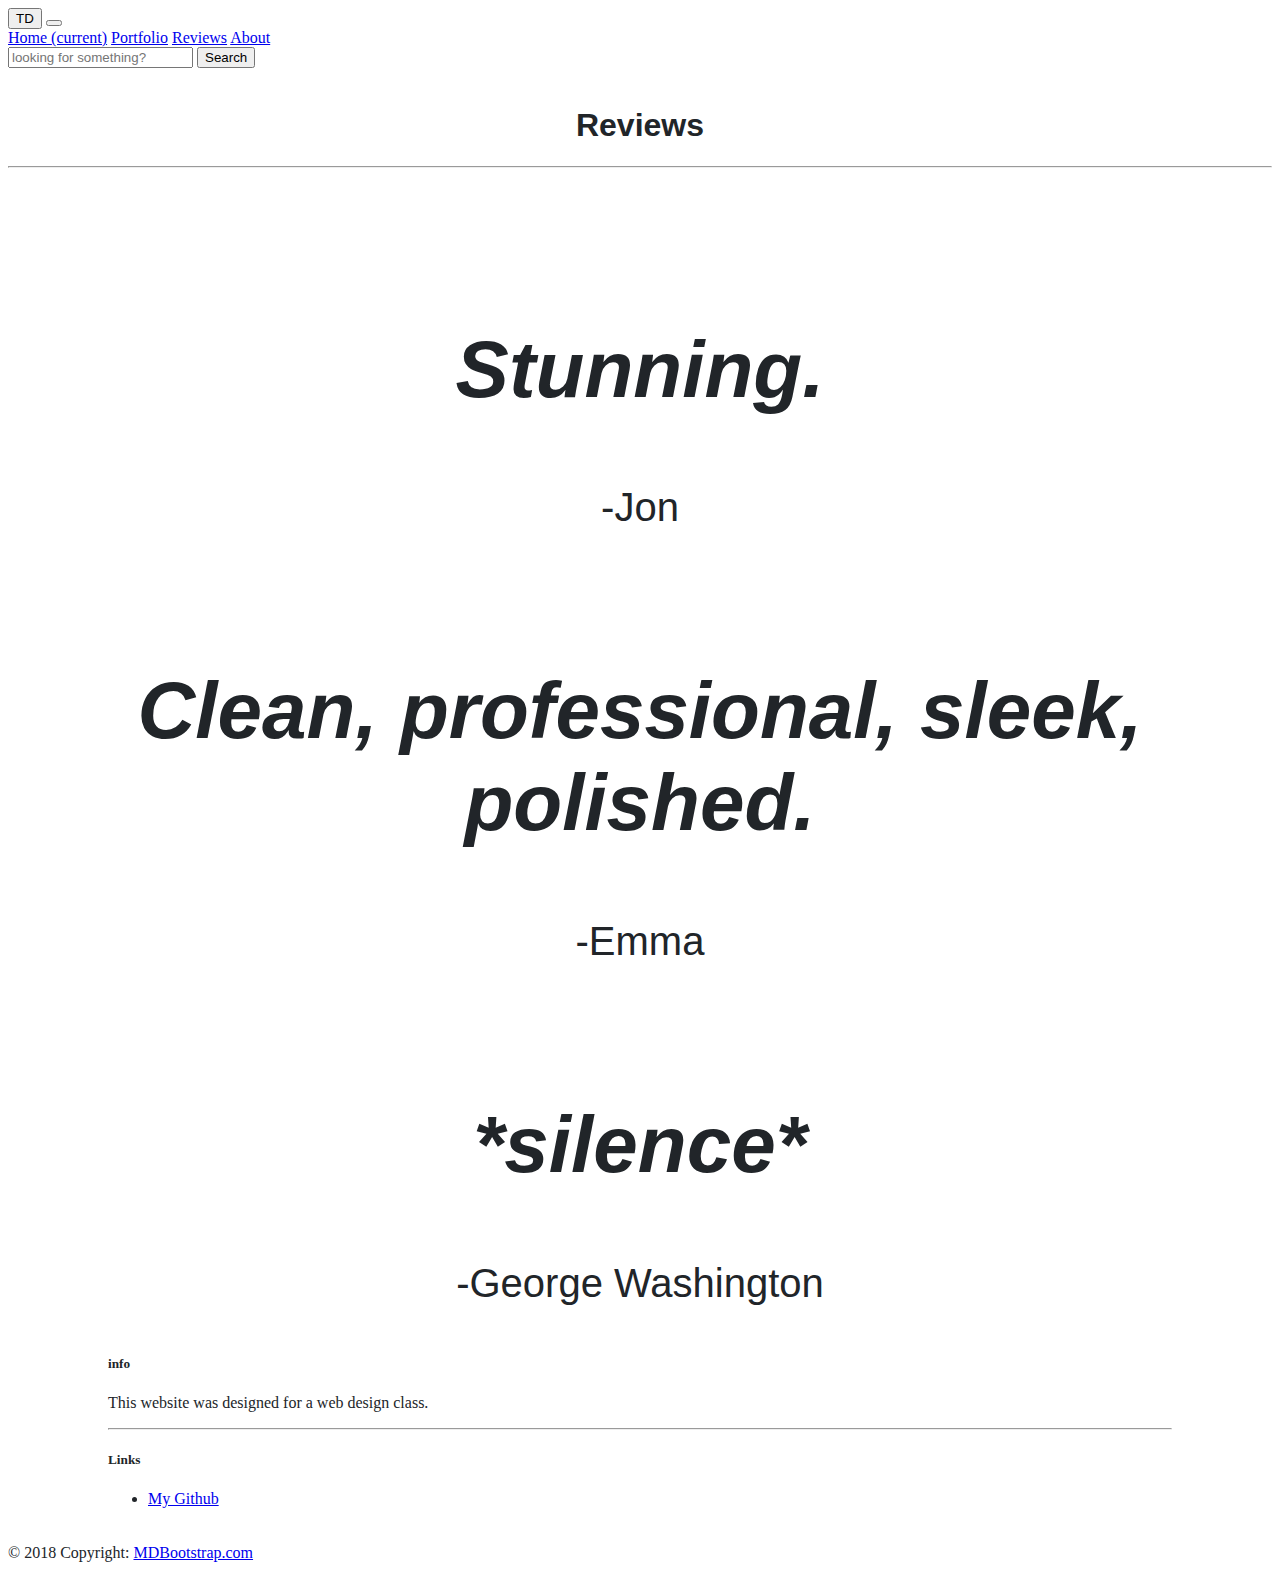
<file: reviews.html>
<!DOCTYPE html>
<html>
<head>
  <title>Taylor's Photo Site</title>
  <link rel="stylesheet" type="text/css" href="mystyle.css">
  <link rel="stylesheet" href="https://stackpath.bootstrapcdn.com/bootstrap/4.2.1/css/bootstrap.min.css" integrity="sha384-GJzZqFGwb1QTTN6wy59ffF1BuGJpLSa9DkKMp0DgiMDm4iYMj70gZWKYbI706tWS" crossorigin="anonymous">
  <script src="https://stackpath.bootstrapcdn.com/bootstrap/4.2.1/js/bootstrap.min.js" integrity="sha384-B0UglyR+jN6CkvvICOB2joaf5I4l3gm9GU6Hc1og6Ls7i6U/mkkaduKaBhlAXv9k" crossorigin="anonymous"></script>
</head>

<body>

  <nav class="navbar navbar-expand-lg sticky-top navbar-dark bg-dark">

    <button class="btn btn-outline-light my-2 my-sm-0">TD</button>

    <button class="navbar-toggler" type="button" data-toggle="collapse" data-target="#navbarNavAltMarkup" aria-controls="navbarNavAltMarkup" aria-expanded="false" aria-label="Toggle navigation">
      <span class="navbar-toggler-icon"></span>
    </button>

    <div class="collapse navbar-collapse" id="navbarNavAltMarkup">
      <div class="navbar-nav">
        <a class="nav-item nav-link" href="index.html">Home <span class="sr-only">(current)</span></a>
        <a class="nav-item nav-link" href="portfolio.html">Portfolio</a>
        <a class="nav-item nav-link active" href="reviews.html">Reviews</a>
        <a class="nav-item nav-link" href="about.html">About</a>
      </div>

    </div>

    <form class="form-inline">
      <input class="form-control mr-sm-2" type="search" placeholder="looking for something?" aria-label="Search">
      <button class="btn btn-outline-light my-2 my-sm-0" type="submit">Search</button>
    </form>

  </nav>

  <br>
  <h1 class="main port">Reviews</h1>
  <hr>
  <br>
  <div class="revs main">
    <h2><i>Stunning.</i></h2>
    <p>-Jon</p>
    <br>
    <h2><i>Clean, professional, sleek, polished.</i></h2>
    <p>-Emma</p>
    <br>
    <h2><i>*silence*</i></h2>
    <p>-George Washington</p>
  </div>

  <!-- Footer -->
  <footer class="page-footer font-small blue pt-4" style="float:bottom">

    <!-- Footer Links -->
    <div class="container-fluid text-center text-md-left">

      <!-- Grid row -->
      <div class="row">

        <!-- Grid column -->
        <div class="col-md-6 mt-md-0 mt-3">

          <!-- Content -->
          <h5 class="text-uppercase">info</h5>
          <p>This website was designed for a web design class.</p>

        </div>
        <!-- Grid column -->

        <hr class="clearfix w-100 d-md-none pb-3">

        <!-- Grid column -->
        <div class="col-md-3 mb-md-0 mb-3">


          </div>
          <!-- Grid column -->

          <!-- Grid column -->
          <div class="col-md-3 mb-md-0 mb-3">
            <!-- Links -->
            <h5 class="text-uppercase">Links</h5>

            <ul class="list-unstyled">
              <li>
                <a href="https://github.com/BYU-CS-260-Winter-2019/lab-1-jtaylordall">My Github</a>
              </li>


          </div>
          <!-- Grid column -->

        </div>
        <!-- Grid row -->

      </div>
      <!-- Footer Links -->

      <!-- Copyright -->
      <div class="footer-copyright text-center py-3">© 2018 Copyright:
        <a href="https://mdbootstrap.com/education/bootstrap/"> MDBootstrap.com</a>
      </div>
      <!-- Copyright -->

    </footer>
    <!-- Footer -->

  </body>
  </html>
</file>
<file: mystyle.css>
body {
  color: #212529;
}
.main {
  text-align: center;
  font-family: Verdana, Geneva, sans-serif;
  color: #212529;
}

.g{
  padding: 20px 50px 20px 50px;
}

.row {
  padding-bottom: 20px;
  padding-left: 100px;
  padding-right: 100px;
}

img.port {
  border-radius: 10px;
}

i {
  font-size: 80px;
}
h2{
  padding-bottom: 20px;
}
.revs {
  padding-top: 30px;
  margin: 50px;
  font-size: 40px;
}
.ab{
  font-size: 20px;
  text-align: left;
  margin: 50px;
}
</file>
